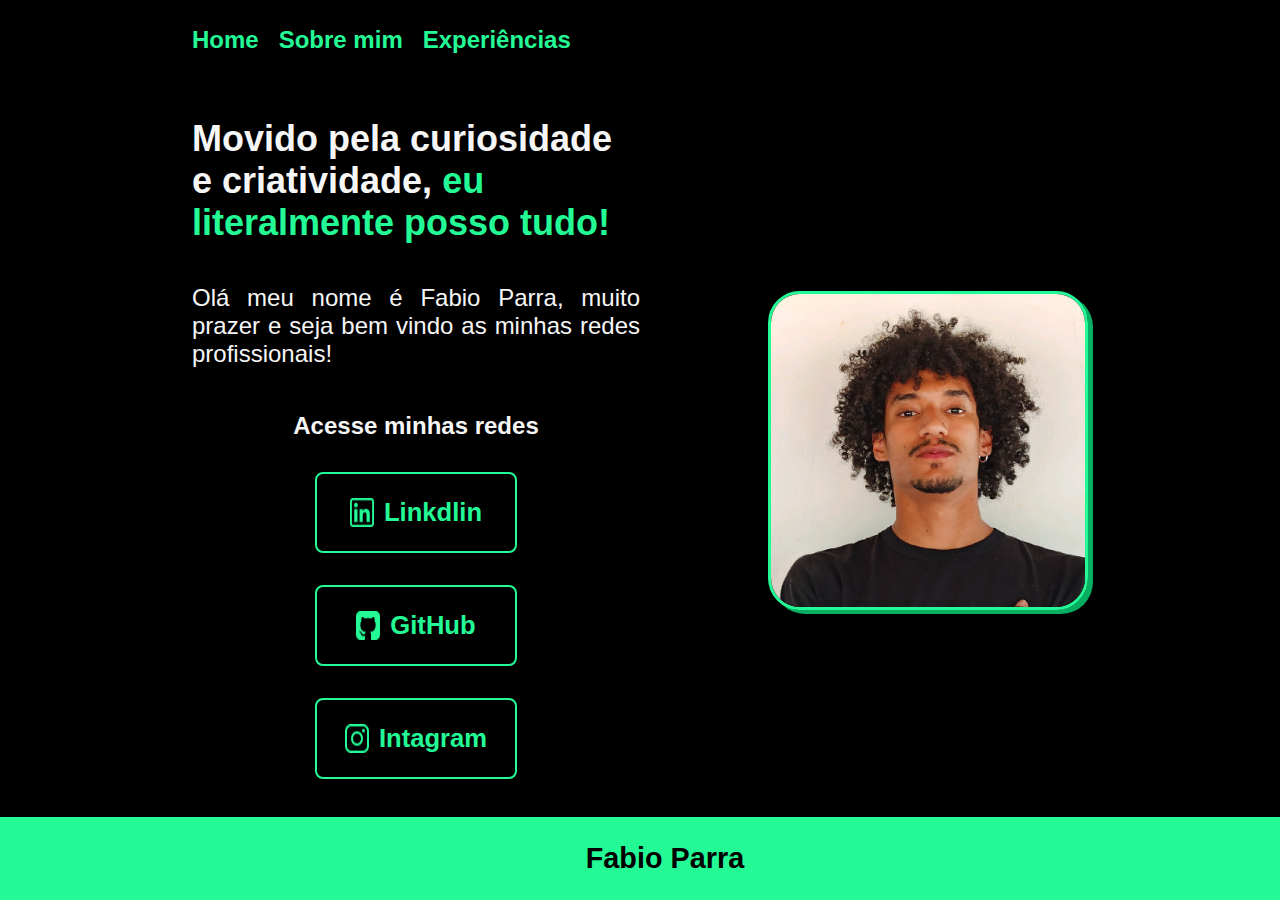
<file: index.html>
<!DOCTYPE html>
<html lang="en">
<head>

    <meta charset="UTF-8">
    <meta http-equiv="X-UA-Compatible" content="IE=edge">
    <meta name="viewport" content="width=device-width, initial-scale=1.0">
    <title>Home</title>
    <link rel="stylesheet" href="./styles/styles.css">

</head>
<body>

    <header class="cabecalho">
        <nav class="cabecalho_textos">
            <a class="cabecalho_textos_link" href="index.html">Home</a>
            <a class="cabecalho_textos_link" href="about.html">Sobre mim</a>
            <a class="cabecalho_textos_link" href="experiencia.html">Experiências</a>

        </nav>

    </header>
    <main class="pai">
            <section class="pai__texto">
                <h1 class="pai__texto__titulo">Movido pela curiosidade e criatividade,
                <strong class="titulo-destaque">eu literalmente posso tudo!</strong>
                </h1>
                <p class="pai__texto__texto">Olá meu nome é Fabio Parra, muito prazer e seja bem vindo as minhas redes profissionais!</p>
                
                <div class="pai__texto_links">
                    <h2 class="pai__texto_links_subtitulo">Acesse minhas redes</h2>
                    <a class="pai__texto_links_link" href="https://www.linkedin.com/in/parrafabio/">
                        <img src="./assets/linkedin.png" alt="">
                        Linkdlin
                    </a>
                    <a class="pai__texto_links_link" href="https://github.com/flbparra">
                        <img src="./assets/github-sign.png" alt="">
                        GitHub
                    </a>
                    <a class="pai__texto_links_link" href="https://www.instagram.com/flbparra/">
                        <img src="./assets/instagram.png" alt="">
                        Intagram
                    </a>
                </div>
            </section>
            <img class="pai_imagem" src="./assets/fabio.jpg" alt="foto do Fabio">
        
    </main>
    <footer class="rodape">
        Fabio Parra
    </footer>
</body>
</html>
</file>
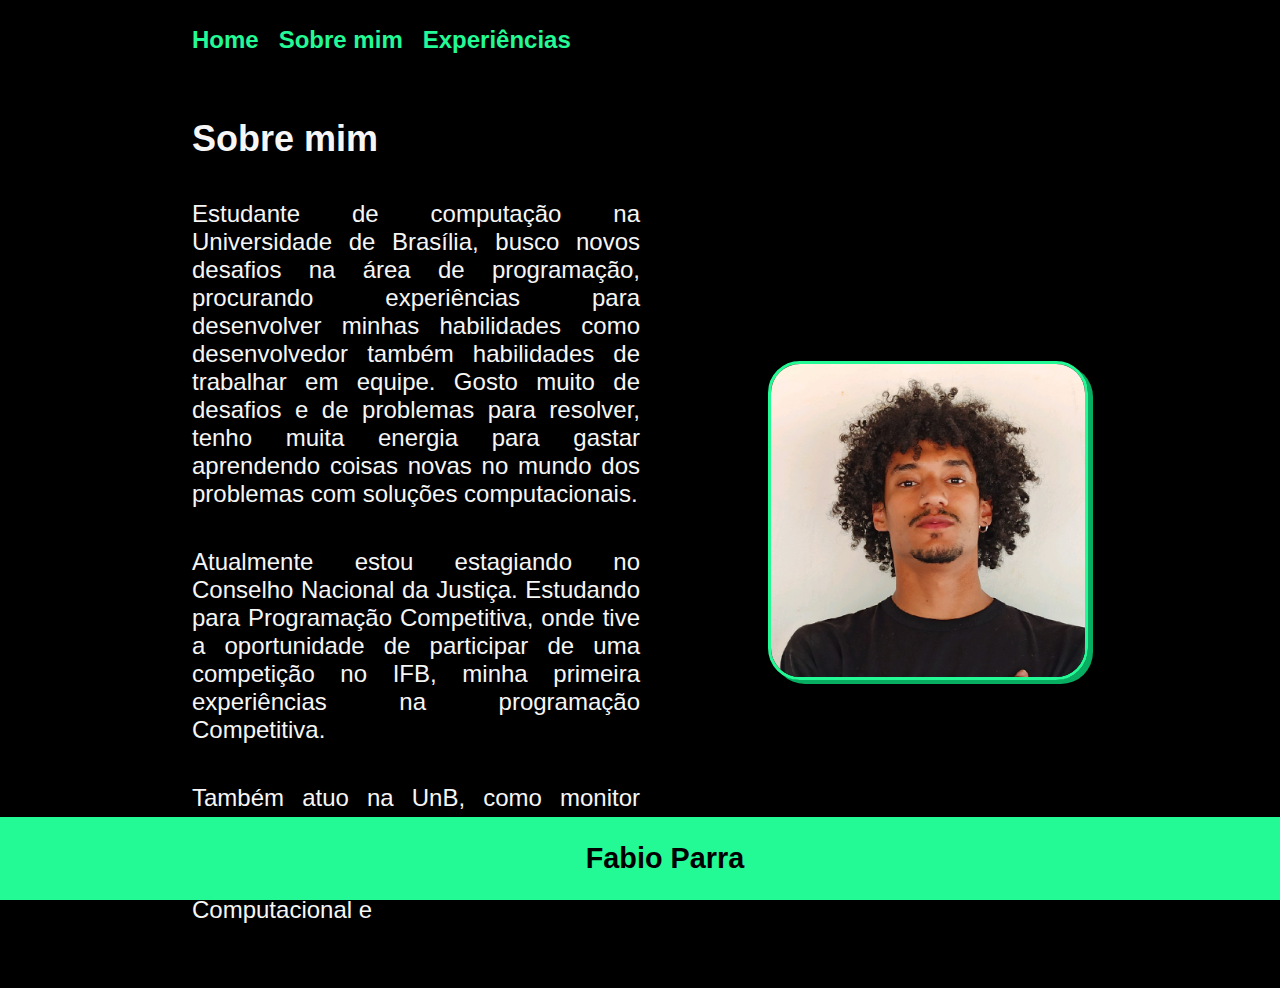
<file: about.html>
<!DOCTYPE html>
<html lang="pt-br">
<head>
    <meta charset="UTF-8">
    <meta http-equiv="X-UA-Compatible" content="IE=edge">
    <meta name="viewport" content="width=device-width, initial-scale=1.0">
    <title>About</title>
    <link rel="stylesheet" href="./styles/styles.css">
</head>
<body>
    <header class="cabecalho">
        
        <nav class="cabecalho_textos">
            <a class="cabecalho_textos_link" href="index.html">Home</a>
            <a class="cabecalho_textos_link" href="about.html">Sobre mim</a>
            <a class="cabecalho_textos_link" href="experiencia.html">Experiências</a>
        </nav>

    </header>
    <main class="pai">
        <section class="pai__texto">
            <h1 class="pai__texto__titulo">Sobre mim</h1>
            <p  class="pai__texto__texto">Estudante de computação na Universidade de Brasília, busco novos desafios na área de programação,
            procurando experiências para desenvolver minhas habilidades como desenvolvedor também habilidades de trabalhar em equipe. Gosto muito de desafios 
            e de problemas para resolver, tenho muita energia para gastar aprendendo coisas novas no mundo dos problemas com soluções computacionais.
            </p>
            <p  class="pai__texto__texto">Atualmente estou estagiando no Conselho Nacional da Justiça. Estudando para Programação Competitiva, onde tive a oportunidade de participar de uma competição no IFB, minha primeira experiências na programação Competitiva.  
            </p>
            <p  class="pai__texto__texto">Também atuo na UnB, como monitor voluntário ajudando iniciantes no mundo da programação nas matérias de Algoritmos de Programação Computacional e   
            </p>
            
            
        </section>
        <img class="pai_imagem" src="./assets/fabio.jpg" alt="foto do Fabio" width="500">
    </main>
    <footer class="rodape">
        Fabio Parra
    </footer>
</body>
</html>
</file>
<file: styles/styles.css>
:root {
    
    --cor-primeira: #000000;
    --cor-secundaria: #f6f6f6;
    --cor-terciaria: #23FA96;

}
* {
    
   margin: 0%;
   padding: 0%; 
}
body {
    /* height: 100vh; */
    box-sizing: border-box;
    background-color: var(--cor-primeira);
    color: var(--cor-secundaria);
    
}

.titulo-destaque {
    color: var(--cor-terciaria);
}



.pai {
    padding: 5% 15%;
    display: flex;
    align-items: center;
    justify-content: space-between;
    gap: 60px;
}

.pai_imagem{
    border-radius: 10%;
    width: 35%;
    border:  var(--cor-terciaria);
    border-style: solid;
    
    box-shadow: 5px 4px #07AD60;
}

.pai__texto {
    width: 50%;
    display: flex;
    flex-direction: column;
    gap: 40px;
}

.pai__texto__titulo{
    font-size: 2.25rem;
    font-family: 'Krona One', sans-serif;
    
}

.pai__texto__texto{

    font-size: 1.5rem;
    font-family: 'Montserrat', sans-serif;
    text-align: justify;

}

.pai__texto_links{

    margin: 1%;
    display: flex;
    justify-content: space-between;
    flex-direction: column;
    align-items: center;
    gap: 32px;
}

.pai__texto_links_link{
    /* background-color: #23FA96; */
    border: 2px solid  var(--cor-terciaria);
    width: 45%;
    text-align: center;
    font-weight: 600;
    border-radius: 8px;
    font-size: 1.6rem;
    text-decoration: none;
    padding: 24px 0px;
    color:  var(--cor-terciaria);
}

.pai__texto_links_link{
    text-decoration: none;
    font-family: 'Montserrat', sans-serif;
    font-weight: 600;
    display: flex;
    justify-content: center;
    gap: 10px;
    
}

.pai__texto_links_link:hover{
    
    background-color: blueviolet;
}

.pai__texto_links_subtitulo{

    font-size: 1.5rem;
    font-family: 'Krona One', sans-serif;
}

.rodape{

    font-size: 1.8rem;
    font-family: 'Montserrat', sans-serif;
    background-color: var(--cor-terciaria);
    color: var(
    --cor-primeira
    );
    padding: 25px;
justify-content: center;
    text-align: center;
    font-weight: 600;
    bottom: 0;
    position: fixed;
    width: 100%;
}

.cabecalho{

    padding: 2% 0 0 15%;

}
.cabecalho_textos{
    display: flex;
    gap: 20px;
}
.cabecalho_textos_link{

    font-size: 1.5rem;
    font-family:'Montserrat', sans-serif;
    color:  var(--cor-terciaria);
    font-weight: 600;
    text-decoration: none;
}

.cabecalho_textos_link:hover{

    color: blueviolet;
}

@media(max-width: 1200px){

    .cabecalho{
        padding: 3%;
    }

    .cabecalho_textos{
        justify-content: center;
    }
    .pai{

        padding: 5% 1%;

        flex-direction: column-reverse;
    }

    body {

        background-color: #34054f;

    }

    .pai__texto{
        width: 80%;
    }
}
</file>
